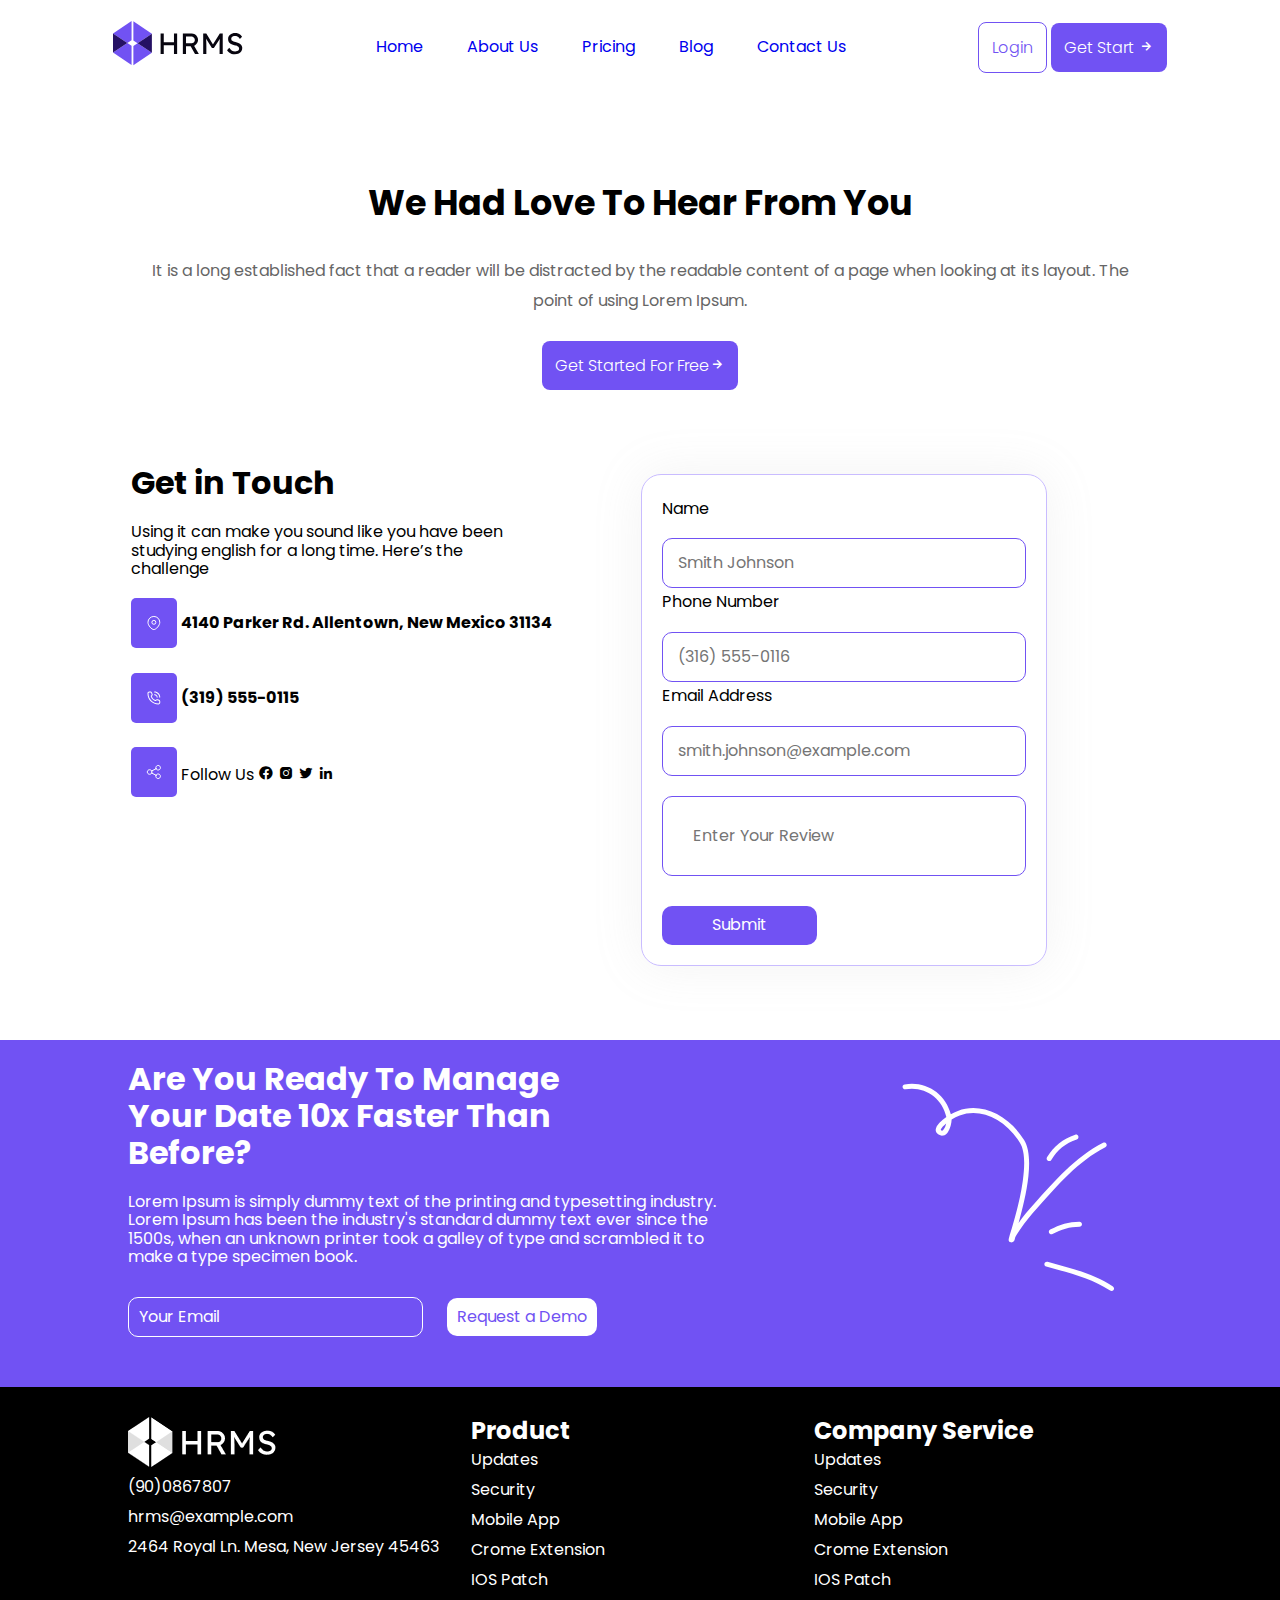
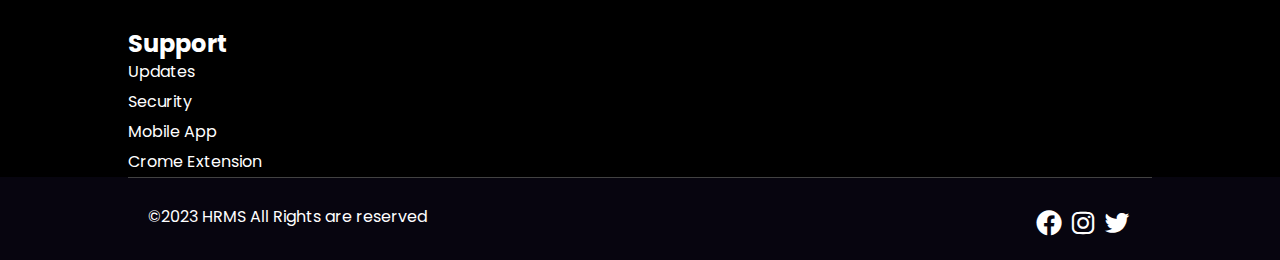
<file: html/Contact.html>
<!DOCTYPE html>
<html lang="en">

<head>
    <meta charset="UTF-8">
    <meta name="viewport" content="width=device-width, initial-scale=1.0">
    <title>Document</title>
    <!-- normalize css -->
    <link rel="stylesheet" href="/style/normale.css">
    <!-- box icon -->
    <link href='https://unpkg.com/boxicons@2.1.4/css/boxicons.min.css' rel='stylesheet'>
    <!-- style css -->
    <link rel="stylesheet" href="/style/style.css">
</head>

<body>
    <!-- header section -->
    <header>
        <div class="navbar">
            <i id="burger_menu" class='bx bx-menu-alt-left'></i>
            <h1> <img src="/images/hrms_main_logo.svg" alt=""></h1>
            <ul>
                <li><a href="/index.html">Home</a></li>
                <li><a href="/html/About.html">About Us</a></li>
                <li><a href="/html/Pricing.html">Pricing</a></li>
                <li><a href="/html/Blog.html">Blog</a></li>
                <li><a href="#">Contact Us</a></li>
            </ul>
            <div><a class="navbar_btn1" href="#">Login</a>
                <a class="navbar_btn2" href="#">Get Start <i class='bx bx-right-arrow-alt'></i></a>
            </div>
        </div>
    </header>
    <!-- main section -->
    <main>
        <div class="main_section">
            <center>
                <div>
                    <h1>We Had Love To Hear From You</h1> 
                        
                </div>
            </center>
            <center>
                <div>
                    <p>It is a long established fact that a reader will be distracted by the readable content of a page
                        when looking at its layout. The point of using Lorem Ipsum.</p>
                </div>
            </center>
            <div class="main_section_a">
                <center> <a class="main_section_a1" href="#"> Get Started For Free<i class='bx bx-right-arrow-alt'></i></a>
                    <!-- <a class="main_section_a2" href="#">Learn More</a> -->
                </center>
            </div>
            <!-- <img src="/images/IMG_0429.PNG" alt=""> -->
        </div>

        <div class="contact_section">
            <div class="contact_section_wrapper">
                <div class="contact_wrapper_1">
                    <h1>Get in Touch</h1>
                    <p>Using it can make you sound like you have been studying english for a long time. Here’s the challenge</p>
                    <div class="icon_item">
                        <svg xmlns="http://www.w3.org/2000/svg" width="24" height="24" viewBox="0 0 24 24" fill="none">
                            <circle cx="12" cy="11" r="3" stroke="white" stroke-width="1.5"/>
                            <path d="M21 10.8889C21 15.7981 15.375 22 12 22C8.625 22 3 15.7981 3 10.8889C3 5.97969 7.02944 2 12 2C16.9706 2 21 5.97969 21 10.8889Z" stroke="white" stroke-width="1.5"/>
                            </svg>
                          
                            <h4>4140 Parker Rd. Allentown, New Mexico 31134</h4>
                    </div>
                    <div class="icon_item">
                        <svg xmlns="http://www.w3.org/2000/svg" width="24" height="24" viewBox="0 0 24 24" fill="none">
                            <path d="M15 16L14.8529 16.7354C15.1846 16.8018 15.5196 16.6379 15.6708 16.3354L15 16ZM8 9L7.66459 8.32918C7.36208 8.48043 7.19824 8.81544 7.26456 9.14709L8 9ZM8.35402 8.82299L8.68943 9.49381L8.68943 9.49381L8.35402 8.82299ZM9.31654 6.29136L10.0129 6.01281L9.31654 6.29136ZM8.50289 4.25722L7.80653 4.53576L8.50289 4.25722ZM19.7428 15.4971L19.4642 16.1935L19.7428 15.4971ZM17.7086 14.6835L17.9872 13.9871H17.9872L17.7086 14.6835ZM15.177 15.646L15.8478 15.9814V15.9814L15.177 15.646ZM16.25 11C16.25 11.4142 16.5858 11.75 17 11.75C17.4142 11.75 17.75 11.4142 17.75 11H16.25ZM16.6955 9.46927L17.3884 9.18225L16.6955 9.46927ZM14.5307 7.30448L14.8177 6.61157L14.5307 7.30448ZM13 6.25C12.5858 6.25 12.25 6.58579 12.25 7C12.25 7.41421 12.5858 7.75 13 7.75V6.25ZM20.25 11C20.25 11.4142 20.5858 11.75 21 11.75C21.4142 11.75 21.75 11.4142 21.75 11H20.25ZM20.391 7.93853L21.0839 7.65152L20.391 7.93853ZM16.0615 3.60896L16.3485 2.91605V2.91605L16.0615 3.60896ZM13 2.25C12.5858 2.25 12.25 2.58579 12.25 3C12.25 3.41421 12.5858 3.75 13 3.75V2.25ZM20.25 17.3541V19H21.75V17.3541H20.25ZM5 3.75H6.64593V2.25H5V3.75ZM15 16C15.1471 15.2646 15.1473 15.2646 15.1475 15.2646C15.1476 15.2647 15.1477 15.2647 15.1479 15.2647C15.1481 15.2648 15.1483 15.2648 15.1484 15.2648C15.1487 15.2649 15.1488 15.2649 15.1488 15.2649C15.1488 15.2649 15.1482 15.2648 15.147 15.2645C15.1447 15.264 15.14 15.2631 15.1331 15.2615C15.1193 15.2585 15.0967 15.2533 15.0659 15.2459C15.0044 15.2309 14.9104 15.2066 14.7898 15.1711C14.5482 15.1 14.2016 14.9847 13.7954 14.8106C12.9796 14.461 11.9439 13.8833 11.0303 12.9697L9.96967 14.0303C11.0561 15.1167 12.2704 15.789 13.2046 16.1894C13.6734 16.3903 14.0768 16.525 14.3665 16.6101C14.5115 16.6528 14.6285 16.6832 14.7114 16.7034C14.7529 16.7135 14.7859 16.721 14.8097 16.7263C14.8217 16.7289 14.8313 16.7309 14.8385 16.7325C14.8421 16.7332 14.8451 16.7339 14.8475 16.7343C14.8487 16.7346 14.8498 16.7348 14.8507 16.735C14.8511 16.7351 14.8515 16.7352 14.8519 16.7352C14.8521 16.7353 14.8523 16.7353 14.8524 16.7353C14.8527 16.7354 14.8529 16.7354 15 16ZM11.0303 12.9697C10.1167 12.0561 9.53901 11.0204 9.18936 10.2046C9.01527 9.79836 8.89996 9.45184 8.8289 9.21025C8.79342 9.08962 8.76912 8.99565 8.75414 8.93406C8.74666 8.90329 8.74151 8.88065 8.73847 8.86687C8.73695 8.85999 8.73595 8.85532 8.73546 8.85296C8.73521 8.85178 8.73509 8.85118 8.73508 8.85117C8.73508 8.85116 8.73511 8.8513 8.73517 8.85159C8.7352 8.85174 8.73524 8.85192 8.73528 8.85214C8.7353 8.85225 8.73534 8.85244 8.73535 8.8525C8.73539 8.8527 8.73544 8.85291 8 9C7.26456 9.14709 7.26461 9.14732 7.26466 9.14756C7.26468 9.14765 7.26473 9.1479 7.26477 9.14809C7.26484 9.14846 7.26492 9.14887 7.26501 9.14932C7.2652 9.15022 7.26541 9.15127 7.26566 9.15247C7.26615 9.15488 7.26677 9.15789 7.26753 9.1615C7.26905 9.16873 7.27111 9.17834 7.27374 9.19026C7.279 9.21408 7.28655 9.2471 7.29664 9.28859C7.31682 9.37154 7.34721 9.48851 7.38985 9.6335C7.47504 9.92316 7.60973 10.3266 7.81064 10.7954C8.21099 11.7296 8.88325 12.9439 9.96967 14.0303L11.0303 12.9697ZM8.33541 9.67082L8.68943 9.49381L8.01861 8.15217L7.66459 8.32918L8.33541 9.67082ZM10.0129 6.01281L9.19925 3.97868L7.80653 4.53576L8.62018 6.5699L10.0129 6.01281ZM20.0213 14.8008L17.9872 13.9871L17.4301 15.3798L19.4642 16.1935L20.0213 14.8008ZM14.5062 15.3106L14.3292 15.6646L15.6708 16.3354L15.8478 15.9814L14.5062 15.3106ZM17.9872 13.9871C16.6592 13.4559 15.1458 14.0313 14.5062 15.3106L15.8478 15.9814C16.1386 15.3999 16.8265 15.1384 17.4301 15.3798L17.9872 13.9871ZM8.68943 9.49381C9.96868 8.85419 10.5441 7.34076 10.0129 6.01281L8.62018 6.5699C8.86163 7.17351 8.60008 7.86143 8.01861 8.15217L8.68943 9.49381ZM6.64593 3.75C7.15706 3.75 7.6167 4.06119 7.80653 4.53576L9.19925 3.97868C8.78162 2.93462 7.77042 2.25 6.64593 2.25V3.75ZM21.75 17.3541C21.75 16.2296 21.0654 15.2184 20.0213 14.8008L19.4642 16.1935C19.9388 16.3833 20.25 16.8429 20.25 17.3541H21.75ZM19 20.25C10.5777 20.25 3.75 13.4223 3.75 5H2.25C2.25 14.2508 9.74923 21.75 19 21.75V20.25ZM19 21.75C20.5188 21.75 21.75 20.5188 21.75 19H20.25C20.25 19.6904 19.6904 20.25 19 20.25V21.75ZM3.75 5C3.75 4.30964 4.30964 3.75 5 3.75V2.25C3.48122 2.25 2.25 3.48122 2.25 5H3.75ZM17.75 11C17.75 10.3762 17.6271 9.75855 17.3884 9.18225L16.0026 9.75628C16.1659 10.1506 16.25 10.5732 16.25 11H17.75ZM17.3884 9.18225C17.1497 8.60596 16.7998 8.08232 16.3588 7.64124L15.2981 8.7019C15.5999 9.00369 15.8393 9.36197 16.0026 9.75628L17.3884 9.18225ZM16.3588 7.64124C15.9177 7.20016 15.394 6.85028 14.8177 6.61157L14.2437 7.99739C14.638 8.16072 14.9963 8.40011 15.2981 8.7019L16.3588 7.64124ZM14.8177 6.61157C14.2415 6.37286 13.6238 6.25 13 6.25V7.75C13.4268 7.75 13.8494 7.83406 14.2437 7.99739L14.8177 6.61157ZM21.75 11C21.75 9.85093 21.5237 8.71312 21.0839 7.65152L19.6981 8.22554C20.0625 9.10516 20.25 10.0479 20.25 11H21.75ZM21.0839 7.65152C20.6442 6.58992 19.9997 5.62533 19.1872 4.81282L18.1265 5.87348C18.7997 6.5467 19.3338 7.34593 19.6981 8.22554L21.0839 7.65152ZM19.1872 4.81282C18.3747 4.0003 17.4101 3.35578 16.3485 2.91605L15.7745 4.30187C16.6541 4.66622 17.4533 5.20025 18.1265 5.87348L19.1872 4.81282ZM16.3485 2.91605C15.2869 2.47633 14.1491 2.25 13 2.25V3.75C13.9521 3.75 14.8948 3.93753 15.7745 4.30187L16.3485 2.91605Z" fill="white"/>
                            </svg>
                            
                            <h4>(319) 555-0115</h4>
                    </div>
                    <div class="icon_item">
                        <svg xmlns="http://www.w3.org/2000/svg" width="24" height="24" viewBox="0 0 24 24" fill="none">
                            <path d="M8.63118 10.4344C8.05656 9.2874 6.87023 8.5 5.5 8.5C3.567 8.5 2 10.067 2 12C2 13.933 3.567 15.5 5.5 15.5C6.87023 15.5 8.05656 14.7126 8.63118 13.5656M8.63118 10.4344C8.86718 10.9055 9 11.4372 9 12C9 12.5628 8.86718 13.0945 8.63118 13.5656M8.63118 10.4344L15.3688 7.06559M8.63118 13.5656L15.3688 16.9344M15.3688 7.06559C15.9434 8.2126 17.1298 9 18.5 9C20.433 9 22 7.433 22 5.5C22 3.567 20.433 2 18.5 2C16.567 2 15 3.567 15 5.5C15 6.06276 15.1328 6.59451 15.3688 7.06559ZM15.3688 16.9344C15.1328 17.4055 15 17.9372 15 18.5C15 20.433 16.567 22 18.5 22C20.433 22 22 20.433 22 18.5C22 16.567 20.433 15 18.5 15C17.1298 15 15.9434 15.7874 15.3688 16.9344Z" stroke="white" stroke-width="1.5" stroke-linecap="round"/>
                            </svg>
                            <p>Follow Us</p>
                            <i class='bx bxl-facebook-circle'></i>
                            <i class='bx bxl-instagram-alt' ></i>
                            <i class='bx bxl-twitter' ></i>
                            <i class='bx bxl-linkedin' ></i>
                    </div>
                </div>
                <div class="contact_wrapper_2">
                    <p>Name</p>
                    <input placeholder="Smith Johnson" type="text">
                    <p>Phone Number</p>
                    <input placeholder="(316) 555-0116" type="text">
                    <p>Email Address</p>
                    <input placeholder="smith.johnson@example.com" type="text">
                    <input style="padding: 30px;" placeholder="Enter Your Review" type="text">
                    <button>Submit</button>
                </div>

                
            </div>
        </div>
    </main>

    <footer>
        <div class="footer1">
            <div>
                <h1>
                    Are You Ready To Manage Your Date
                    10x Faster Than Before?
                </h1>
                <p>
                    Lorem Ipsum is simply dummy text of the printing and typesetting industry. Lorem Ipsum has been the
                    industry's standard dummy text ever since the 1500s, when an unknown printer took
                    a galley of type and scrambled it to make a type specimen book.
                </p>
                <input placeholder="Your Email" type="text">
                <button>Request a Demo</button>
            </div>
            <div class="footer_img">
                <svg xmlns="http://www.w3.org/2000/svg" width="286" height="212" viewBox="0 0 286 212" fill="none">
                    <path fill-rule="evenodd" clip-rule="evenodd"
                        d="M180.186 186.557C202.128 192.813 224.968 197.598 244.123 210.621C245.266 211.393 246.818 211.103 247.599 209.962C248.371 208.819 248.081 207.267 246.941 206.486C227.337 193.16 204.009 188.146 181.556 181.747C180.231 181.362 178.841 182.138 178.466 183.467C178.081 184.793 178.86 186.172 180.186 186.557Z"
                        fill="white" />
                    <path fill-rule="evenodd" clip-rule="evenodd"
                        d="M186.511 153.985C195.036 149.437 203.777 146.64 213.467 146.642C214.85 146.644 215.967 145.523 215.973 144.144C215.97 142.763 214.845 141.642 213.471 141.644C202.935 141.64 193.43 144.632 184.163 149.574C182.942 150.222 182.477 151.737 183.132 152.956C183.777 154.172 185.299 154.636 186.511 153.985Z"
                        fill="white" />
                    <path fill-rule="evenodd" clip-rule="evenodd"
                        d="M185.287 79.8842C191.247 69.8848 199.655 63.0335 210.765 59.3917C212.075 58.9616 212.792 57.5485 212.357 56.2364C211.932 54.9269 210.517 54.2107 209.207 54.6408C196.911 58.6745 187.592 66.2523 180.992 77.3235C180.283 78.5073 180.679 80.0461 181.86 80.751C183.05 81.4593 184.587 81.0705 185.287 79.8842Z"
                        fill="white" />
                    <path fill-rule="evenodd" clip-rule="evenodd"
                        d="M80.3374 37.0106C77.8866 38.7337 75.5849 40.6784 73.4951 42.8422C72.5636 43.8053 70.8189 45.9129 70.1114 47.9247C69.3497 50.0661 69.6157 52.1082 71.2799 53.5789C73.491 55.5302 75.5588 55.9226 77.3295 55.5479C79.0341 55.1892 80.5971 54.021 81.8549 52.2376C84.2573 48.8283 85.5411 42.999 85.6499 39.5107C88.1897 37.9625 90.8731 36.657 93.6575 35.5999C114.397 27.7272 138.911 38.9672 153.875 62.6563C159.111 70.9496 158.903 85.4617 156.818 100.637C153.575 124.266 145.397 149.477 143.239 156.925C142.711 158.765 142.6 159.91 142.64 160.154C142.815 161.353 143.545 161.842 144.079 162.094C144.855 162.45 145.543 162.463 146.136 162.327C146.939 162.139 147.69 161.635 148.223 160.696C148.512 160.176 148.752 159.41 148.947 158.577C149.077 157.998 149.123 157.34 149.346 156.959C150.784 154.52 152.361 152.183 153.923 149.822C159.153 141.882 165.112 134.715 171.495 127.668C191.773 105.276 211.985 81.3018 239.337 67.3272C240.564 66.6999 241.058 65.1936 240.426 63.9638C239.804 62.7365 238.298 62.249 237.062 62.8747C209.163 77.124 188.47 101.477 167.789 124.311C162.361 130.306 157.23 136.388 152.578 142.936C156.191 130.157 160.696 112.34 162.423 95.991C163.961 81.4506 163.19 68.0482 158.1 59.986C141.708 34.0353 114.595 22.2993 91.8835 30.9262C89.4539 31.8501 87.0836 32.9444 84.8136 34.2092C79.4742 13.4811 59.8677 0.645445 38.6281 4.39155C37.2646 4.63003 36.3598 5.92855 36.5967 7.28643C36.8432 8.64682 38.1367 9.55448 39.5002 9.31599C58.6396 5.94073 76.2409 17.9435 80.3374 37.0106ZM80.1679 43.4428C79.0967 44.3469 78.0731 45.3068 77.0878 46.3179C76.5646 46.862 75.6276 47.926 75.0556 49.0566C74.9247 49.3223 74.8012 49.7592 74.7485 49.9625C75.3311 50.4648 75.8126 50.759 76.2939 50.6555C76.8946 50.5302 77.3263 49.981 77.7671 49.3566C78.8755 47.7907 79.6852 45.5439 80.1679 43.4428Z"
                        fill="white" />
                </svg>
            </div>
        </div>

        <div class="footer2">
            <div class="footer_wrapper">
                <div class="footer_row">
                    <img src="/images/uncolor_logo.png" alt="">
                    <ul>
                        <li>(90)0867807</li>
                        <li>hrms@example.com</li>
                        <li>2464 Royal Ln. Mesa, New Jersey 45463</li>
                    </ul>
                </div>
                <div class="footer_row">
                   <h2>Product</h2> 
                   <ul>
                    <li>Updates</li>
                    <li>Security</li>
                    <li>Mobile App</li>
                    <li>Crome Extension</li>
                    <li>IOS Patch</li>
                   </ul>
                </div>
                <div class="footer_row">
                    <h2>Company Service</h2>
                    <ul>
                        <li>Updates</li>
                        <li>Security</li>
                        <li>Mobile App</li>
                        <li>Crome Extension</li>
                        <li>IOS Patch</li>
                    </ul>
                </div>
                <div class="footer_row">
                    <h2>Support</h2>
                    <ul>
                        <li>Updates</li>
                        <li>Security</li>
                        <li>Mobile App</li>
                        <li>Crome Extension</li>
                    </ul>
                </div>
            </div>
        </div>

        <div class="footer_icon">
            <div class="footer_icon_wrapper">
               <div><p>©2023 HRMS All Rights are reserved</p></div>
                <div>
                    <i class='bx bxl-facebook-circle'></i>
                <i class='bx bxl-instagram' ></i>
                <i class='bx bxl-twitter' ></i>
                </div>
            </div>
        </div>
    </footer>
    
</body>

</html>
</file>
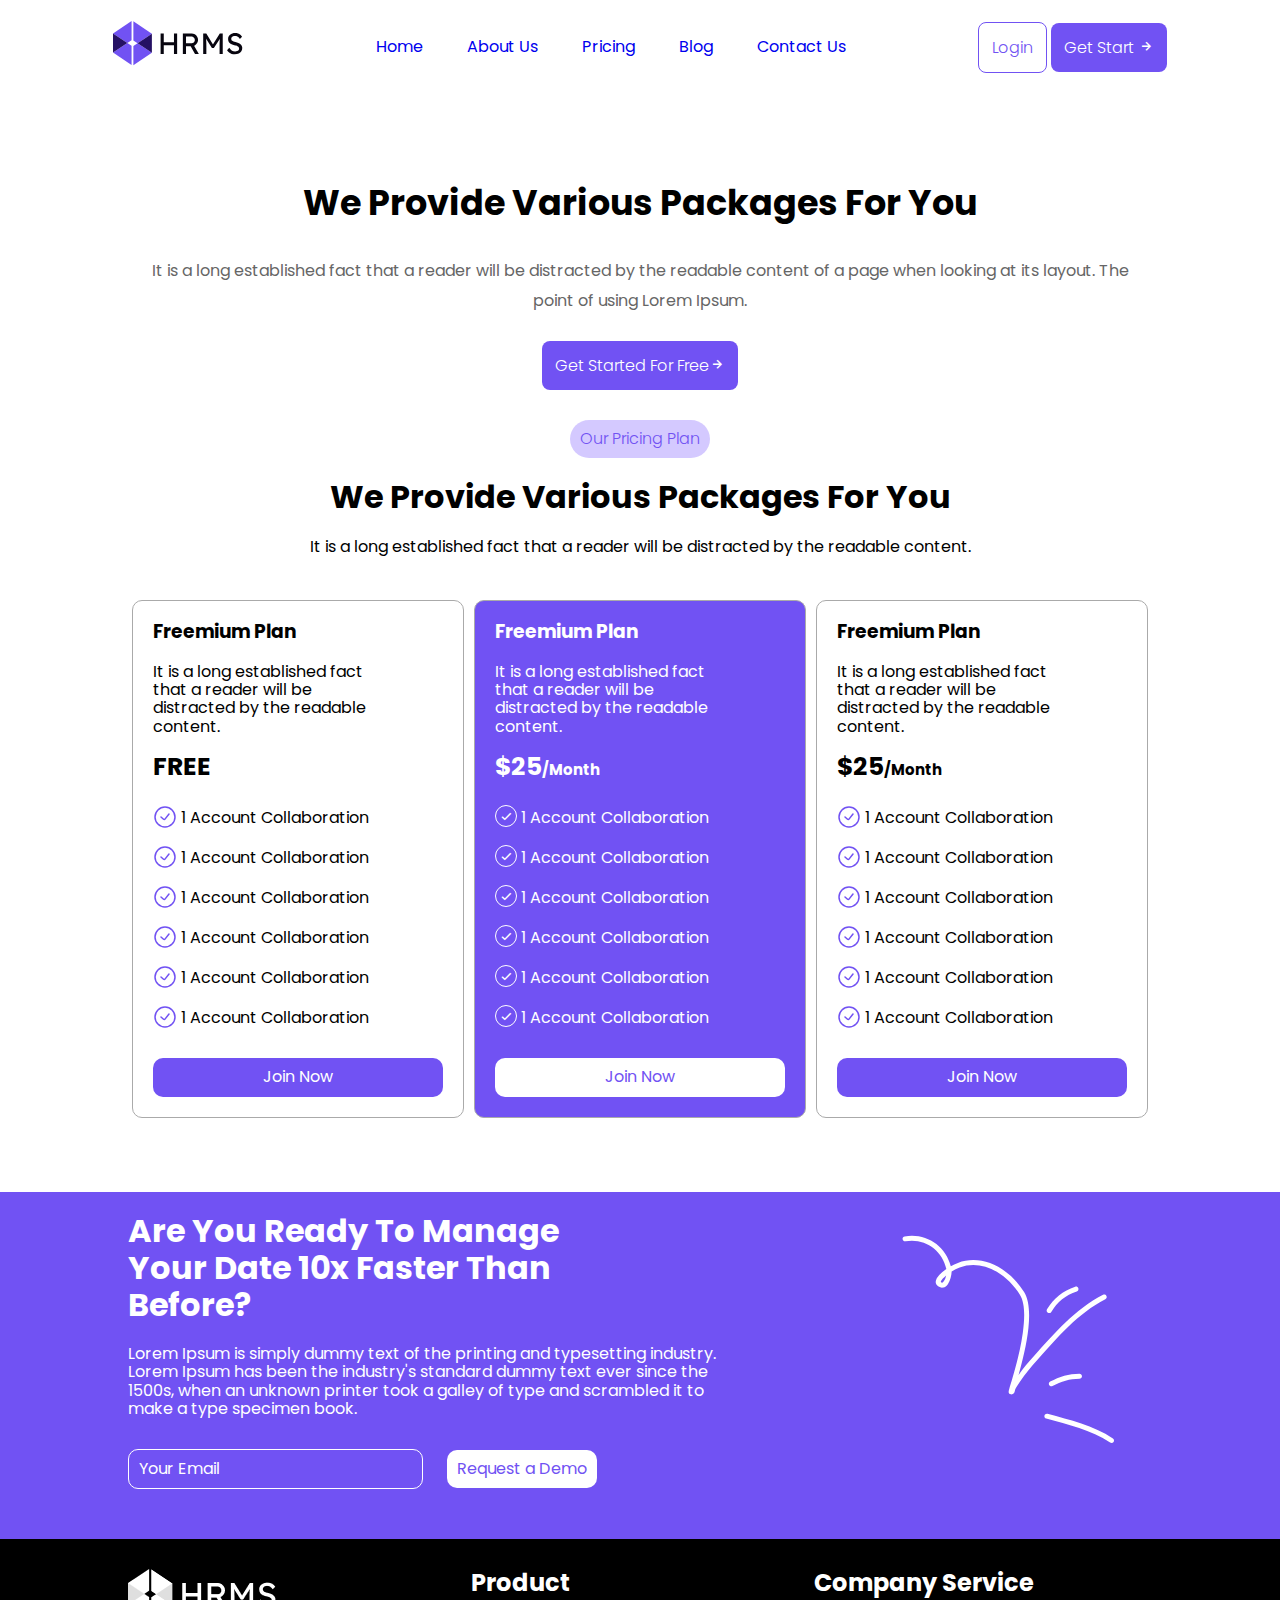
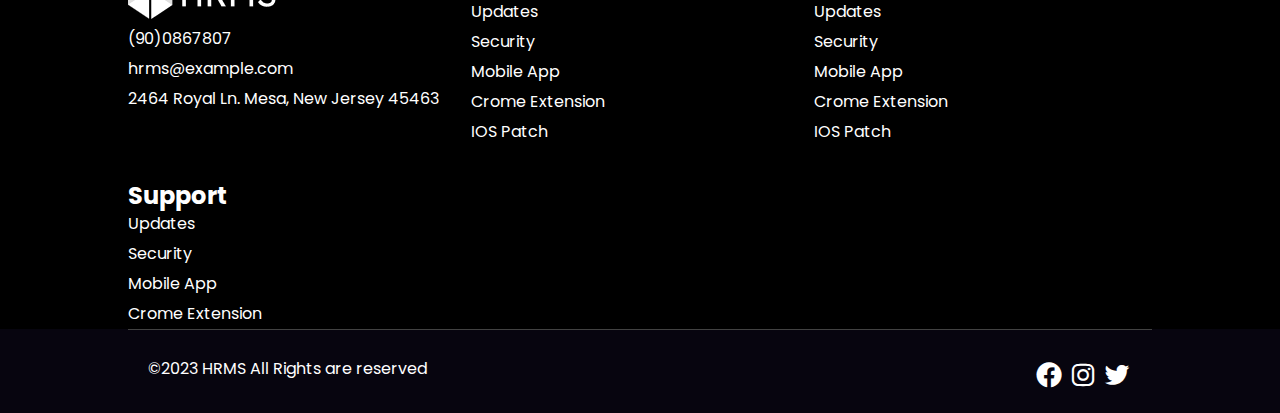
<file: html/Pricing.html>
<!DOCTYPE html>
<html lang="en">
<head>
    <meta charset="UTF-8">
    <meta name="viewport" content="width=device-width, initial-scale=1.0">
    <title>Document</title>
        <!-- normalaze css -->
        <link rel="stylesheet" href="/style/normale.css">
        <!-- box icon -->
        <link href='https://unpkg.com/boxicons@2.1.4/css/boxicons.min.css' rel='stylesheet'>
        <!-- style css -->
        <link rel="stylesheet" href="/style/style.css">
</head>
<body>
    <!-- header section -->
    <header>
        <div class="navbar">
            <i id="burger_menu" class='bx bx-menu-alt-left'></i>
            <h1> <img src="/images/hrms_main_logo.svg" alt=""></h1>
            <ul>
                <li><a href="/index.html">Home</a></li>
                <li><a href="/html/About.html">About Us</a></li>
                <li><a href="#">Pricing</a></li>
                <li><a href="/html/Blog.html">Blog</a></li>
                <li><a href="/html/Contact.html">Contact Us</a></li>
            </ul>
            <div><a class="navbar_btn1" href="#">Login</a>
                <a class="navbar_btn2" href="#">Get Start <i class='bx bx-right-arrow-alt'></i></a>
            </div>
        </div>
    </header>
    <!-- main section -->
    <main>

        <div class="main_section">
            <center>
                <div>
                    <h1>We Provide Various Packages For You</h1>
                </div>
            </center>
            <center>
                <div>
                    <p>It is a long established fact that a reader will be distracted by the readable content of a page
                        when looking at its layout. The point of using Lorem Ipsum.</p>
                </div>
            </center>
            <div class="main_section_a">
                <center> <a class="main_section_a1" href="#"> Get Started For Free<i class='bx bx-right-arrow-alt'></i></a>
                    <!-- <a class="main_section_a2" href="#">Learn More</a> -->
                </center>
            </div>
            <!-- <img src="/images/IMG_0429.PNG" alt=""> -->
        </div>

        <div class="three_card_part">
            <center><button class="main_button">Our Pricing Plan</button></center>
            <center>
                <h1>We Provide Various Packages For You</h1>
            </center>
            <center>
                <p>It is a long established fact that a reader will be distracted by the readable content.</p>
            </center>
            <div class="three_cards">
                <div class="cards">
                    <h3>Freemium Plan</h3>
                    <p>It is a long established fact that a reader will be distracted by the readable content.</p>
                    <h1>FREE</h1>
                    <ul>
                        <li><svg style="transform: translateY(6px);" xmlns="http://www.w3.org/2000/svg" width="24"
                                height="24" viewBox="0 0 24 24" fill="none">
                                <path
                                    d="M8 12L10.5347 14.2812C10.9662 14.6696 11.6366 14.6101 11.993 14.1519L16 9M12 22C17.5228 22 22 17.5228 22 12C22 6.47715 17.5228 2 12 2C6.47715 2 2 6.47715 2 12C2 17.5228 6.47715 22 12 22Z"
                                    stroke="#7152F3" stroke-width="1.5" stroke-linecap="round"
                                    stroke-linejoin="round" />
                            </svg> 1 Account Collaboration</li>
                        <li><svg style="transform: translateY(6px);" xmlns="http://www.w3.org/2000/svg" width="24"
                                height="24" viewBox="0 0 24 24" fill="none">
                                <path
                                    d="M8 12L10.5347 14.2812C10.9662 14.6696 11.6366 14.6101 11.993 14.1519L16 9M12 22C17.5228 22 22 17.5228 22 12C22 6.47715 17.5228 2 12 2C6.47715 2 2 6.47715 2 12C2 17.5228 6.47715 22 12 22Z"
                                    stroke="#7152F3" stroke-width="1.5" stroke-linecap="round"
                                    stroke-linejoin="round" />
                            </svg> 1 Account Collaboration</li>
                        <li><svg style="transform: translateY(6px);" xmlns="http://www.w3.org/2000/svg" width="24"
                                height="24" viewBox="0 0 24 24" fill="none">
                                <path
                                    d="M8 12L10.5347 14.2812C10.9662 14.6696 11.6366 14.6101 11.993 14.1519L16 9M12 22C17.5228 22 22 17.5228 22 12C22 6.47715 17.5228 2 12 2C6.47715 2 2 6.47715 2 12C2 17.5228 6.47715 22 12 22Z"
                                    stroke="#7152F3" stroke-width="1.5" stroke-linecap="round"
                                    stroke-linejoin="round" />
                            </svg> 1 Account Collaboration</li>
                        <li><svg style="transform: translateY(6px);" xmlns="http://www.w3.org/2000/svg" width="24"
                                height="24" viewBox="0 0 24 24" fill="none">
                                <path
                                    d="M8 12L10.5347 14.2812C10.9662 14.6696 11.6366 14.6101 11.993 14.1519L16 9M12 22C17.5228 22 22 17.5228 22 12C22 6.47715 17.5228 2 12 2C6.47715 2 2 6.47715 2 12C2 17.5228 6.47715 22 12 22Z"
                                    stroke="#7152F3" stroke-width="1.5" stroke-linecap="round"
                                    stroke-linejoin="round" />
                            </svg> 1 Account Collaboration</li>
                        <li><svg style="transform: translateY(6px);" xmlns="http://www.w3.org/2000/svg" width="24"
                                height="24" viewBox="0 0 24 24" fill="none">
                                <path
                                    d="M8 12L10.5347 14.2812C10.9662 14.6696 11.6366 14.6101 11.993 14.1519L16 9M12 22C17.5228 22 22 17.5228 22 12C22 6.47715 17.5228 2 12 2C6.47715 2 2 6.47715 2 12C2 17.5228 6.47715 22 12 22Z"
                                    stroke="#7152F3" stroke-width="1.5" stroke-linecap="round"
                                    stroke-linejoin="round" />
                            </svg> 1 Account Collaboration</li>
                        <li><svg style="transform: translateY(6px);" xmlns="http://www.w3.org/2000/svg" width="24"
                                height="24" viewBox="0 0 24 24" fill="none">
                                <path
                                    d="M8 12L10.5347 14.2812C10.9662 14.6696 11.6366 14.6101 11.993 14.1519L16 9M12 22C17.5228 22 22 17.5228 22 12C22 6.47715 17.5228 2 12 2C6.47715 2 2 6.47715 2 12C2 17.5228 6.47715 22 12 22Z"
                                    stroke="#7152F3" stroke-width="1.5" stroke-linecap="round"
                                    stroke-linejoin="round" />
                            </svg> 1 Account Collaboration</li>

                    </ul>
                    <button>Join Now</button>
                </div>
                <div class="cards">
                    <h3>Freemium Plan</h3>
                    <p>It is a long established fact that a reader will be distracted by the readable content.</p>
                    <h1>$25<rek style="font-size: 15px;">/Month</rek>
                    </h1>
                    <ul>
                        <li style="line-height: 40px;"><i
                                style="padding: 2px; border: 1px solid white; border-radius: 20px;"
                                class='bx bx-check'></i> 1 Account Collaboration</li>
                        <li style="line-height: 40px;"><i
                                style="padding: 2px; border: 1px solid white; border-radius: 20px;"
                                class='bx bx-check'></i> 1 Account Collaboration</li>
                        <li style="line-height: 40px;"><i
                                style="padding: 2px; border: 1px solid white; border-radius: 20px;"
                                class='bx bx-check'></i> 1 Account Collaboration</li>
                        <li style="line-height: 40px;"><i
                                style="padding: 2px; border: 1px solid white; border-radius: 20px;"
                                class='bx bx-check'></i> 1 Account Collaboration</li>
                        <li style="line-height: 40px;"><i
                                style="padding: 2px; border: 1px solid white; border-radius: 20px;"
                                class='bx bx-check'></i> 1 Account Collaboration</li>
                        <li style="line-height: 40px;"><i
                                style="padding: 2px; border: 1px solid white; border-radius: 20px;"
                                class='bx bx-check'></i> 1 Account Collaboration</li>

                    </ul>
                    <button style="background-color: white; color: #7152F3;">Join Now</button>

                </div>
                <div class="cards">
                    <h3>Freemium Plan</h3>
                    <p>It is a long established fact that a reader will be distracted by the readable content.</p>
                    <h1>$25<rek style="font-size: 15px;">/Month</rek>
                    </h1>
                    <ul>
                        <li><svg style="transform: translateY(6px);" xmlns="http://www.w3.org/2000/svg" width="24"
                                height="24" viewBox="0 0 24 24" fill="none">
                                <path
                                    d="M8 12L10.5347 14.2812C10.9662 14.6696 11.6366 14.6101 11.993 14.1519L16 9M12 22C17.5228 22 22 17.5228 22 12C22 6.47715 17.5228 2 12 2C6.47715 2 2 6.47715 2 12C2 17.5228 6.47715 22 12 22Z"
                                    stroke="#7152F3" stroke-width="1.5" stroke-linecap="round"
                                    stroke-linejoin="round" />
                            </svg> 1 Account Collaboration</li>
                        <li><svg style="transform: translateY(6px);" xmlns="http://www.w3.org/2000/svg" width="24"
                                height="24" viewBox="0 0 24 24" fill="none">
                                <path
                                    d="M8 12L10.5347 14.2812C10.9662 14.6696 11.6366 14.6101 11.993 14.1519L16 9M12 22C17.5228 22 22 17.5228 22 12C22 6.47715 17.5228 2 12 2C6.47715 2 2 6.47715 2 12C2 17.5228 6.47715 22 12 22Z"
                                    stroke="#7152F3" stroke-width="1.5" stroke-linecap="round"
                                    stroke-linejoin="round" />
                            </svg> 1 Account Collaboration</li>
                        <li><svg style="transform: translateY(6px);" xmlns="http://www.w3.org/2000/svg" width="24"
                                height="24" viewBox="0 0 24 24" fill="none">
                                <path
                                    d="M8 12L10.5347 14.2812C10.9662 14.6696 11.6366 14.6101 11.993 14.1519L16 9M12 22C17.5228 22 22 17.5228 22 12C22 6.47715 17.5228 2 12 2C6.47715 2 2 6.47715 2 12C2 17.5228 6.47715 22 12 22Z"
                                    stroke="#7152F3" stroke-width="1.5" stroke-linecap="round"
                                    stroke-linejoin="round" />
                            </svg> 1 Account Collaboration</li>
                        <li><svg style="transform: translateY(6px);" xmlns="http://www.w3.org/2000/svg" width="24"
                                height="24" viewBox="0 0 24 24" fill="none">
                                <path
                                    d="M8 12L10.5347 14.2812C10.9662 14.6696 11.6366 14.6101 11.993 14.1519L16 9M12 22C17.5228 22 22 17.5228 22 12C22 6.47715 17.5228 2 12 2C6.47715 2 2 6.47715 2 12C2 17.5228 6.47715 22 12 22Z"
                                    stroke="#7152F3" stroke-width="1.5" stroke-linecap="round"
                                    stroke-linejoin="round" />
                            </svg> 1 Account Collaboration</li>
                        <li><svg style="transform: translateY(6px);" xmlns="http://www.w3.org/2000/svg" width="24"
                                height="24" viewBox="0 0 24 24" fill="none">
                                <path
                                    d="M8 12L10.5347 14.2812C10.9662 14.6696 11.6366 14.6101 11.993 14.1519L16 9M12 22C17.5228 22 22 17.5228 22 12C22 6.47715 17.5228 2 12 2C6.47715 2 2 6.47715 2 12C2 17.5228 6.47715 22 12 22Z"
                                    stroke="#7152F3" stroke-width="1.5" stroke-linecap="round"
                                    stroke-linejoin="round" />
                            </svg> 1 Account Collaboration</li>
                        <li><svg style="transform: translateY(6px);" xmlns="http://www.w3.org/2000/svg" width="24"
                                height="24" viewBox="0 0 24 24" fill="none">
                                <path
                                    d="M8 12L10.5347 14.2812C10.9662 14.6696 11.6366 14.6101 11.993 14.1519L16 9M12 22C17.5228 22 22 17.5228 22 12C22 6.47715 17.5228 2 12 2C6.47715 2 2 6.47715 2 12C2 17.5228 6.47715 22 12 22Z"
                                    stroke="#7152F3" stroke-width="1.5" stroke-linecap="round"
                                    stroke-linejoin="round" />
                            </svg> 1 Account Collaboration</li>
                    </ul>
                    <button>Join Now</button>

                </div>
            </div>
        </div>
    </main>
    <!-- footer section -->
    <footer>
        <div class="footer1">
            <div>
                <h1>
                    Are You Ready To Manage Your Date
                    10x Faster Than Before?
                </h1>
                <p>
                    Lorem Ipsum is simply dummy text of the printing and typesetting industry. Lorem Ipsum has been the
                    industry's standard dummy text ever since the 1500s, when an unknown printer took
                    a galley of type and scrambled it to make a type specimen book.
                </p>
                <input placeholder="Your Email" type="text">
                <button>Request a Demo</button>
            </div>
            <div class="footer_img">
                <svg xmlns="http://www.w3.org/2000/svg" width="286" height="212" viewBox="0 0 286 212" fill="none">
                    <path fill-rule="evenodd" clip-rule="evenodd"
                        d="M180.186 186.557C202.128 192.813 224.968 197.598 244.123 210.621C245.266 211.393 246.818 211.103 247.599 209.962C248.371 208.819 248.081 207.267 246.941 206.486C227.337 193.16 204.009 188.146 181.556 181.747C180.231 181.362 178.841 182.138 178.466 183.467C178.081 184.793 178.86 186.172 180.186 186.557Z"
                        fill="white" />
                    <path fill-rule="evenodd" clip-rule="evenodd"
                        d="M186.511 153.985C195.036 149.437 203.777 146.64 213.467 146.642C214.85 146.644 215.967 145.523 215.973 144.144C215.97 142.763 214.845 141.642 213.471 141.644C202.935 141.64 193.43 144.632 184.163 149.574C182.942 150.222 182.477 151.737 183.132 152.956C183.777 154.172 185.299 154.636 186.511 153.985Z"
                        fill="white" />
                    <path fill-rule="evenodd" clip-rule="evenodd"
                        d="M185.287 79.8842C191.247 69.8848 199.655 63.0335 210.765 59.3917C212.075 58.9616 212.792 57.5485 212.357 56.2364C211.932 54.9269 210.517 54.2107 209.207 54.6408C196.911 58.6745 187.592 66.2523 180.992 77.3235C180.283 78.5073 180.679 80.0461 181.86 80.751C183.05 81.4593 184.587 81.0705 185.287 79.8842Z"
                        fill="white" />
                    <path fill-rule="evenodd" clip-rule="evenodd"
                        d="M80.3374 37.0106C77.8866 38.7337 75.5849 40.6784 73.4951 42.8422C72.5636 43.8053 70.8189 45.9129 70.1114 47.9247C69.3497 50.0661 69.6157 52.1082 71.2799 53.5789C73.491 55.5302 75.5588 55.9226 77.3295 55.5479C79.0341 55.1892 80.5971 54.021 81.8549 52.2376C84.2573 48.8283 85.5411 42.999 85.6499 39.5107C88.1897 37.9625 90.8731 36.657 93.6575 35.5999C114.397 27.7272 138.911 38.9672 153.875 62.6563C159.111 70.9496 158.903 85.4617 156.818 100.637C153.575 124.266 145.397 149.477 143.239 156.925C142.711 158.765 142.6 159.91 142.64 160.154C142.815 161.353 143.545 161.842 144.079 162.094C144.855 162.45 145.543 162.463 146.136 162.327C146.939 162.139 147.69 161.635 148.223 160.696C148.512 160.176 148.752 159.41 148.947 158.577C149.077 157.998 149.123 157.34 149.346 156.959C150.784 154.52 152.361 152.183 153.923 149.822C159.153 141.882 165.112 134.715 171.495 127.668C191.773 105.276 211.985 81.3018 239.337 67.3272C240.564 66.6999 241.058 65.1936 240.426 63.9638C239.804 62.7365 238.298 62.249 237.062 62.8747C209.163 77.124 188.47 101.477 167.789 124.311C162.361 130.306 157.23 136.388 152.578 142.936C156.191 130.157 160.696 112.34 162.423 95.991C163.961 81.4506 163.19 68.0482 158.1 59.986C141.708 34.0353 114.595 22.2993 91.8835 30.9262C89.4539 31.8501 87.0836 32.9444 84.8136 34.2092C79.4742 13.4811 59.8677 0.645445 38.6281 4.39155C37.2646 4.63003 36.3598 5.92855 36.5967 7.28643C36.8432 8.64682 38.1367 9.55448 39.5002 9.31599C58.6396 5.94073 76.2409 17.9435 80.3374 37.0106ZM80.1679 43.4428C79.0967 44.3469 78.0731 45.3068 77.0878 46.3179C76.5646 46.862 75.6276 47.926 75.0556 49.0566C74.9247 49.3223 74.8012 49.7592 74.7485 49.9625C75.3311 50.4648 75.8126 50.759 76.2939 50.6555C76.8946 50.5302 77.3263 49.981 77.7671 49.3566C78.8755 47.7907 79.6852 45.5439 80.1679 43.4428Z"
                        fill="white" />
                </svg>
            </div>
        </div>

        <div class="footer2">
            <div class="footer_wrapper">
                <div class="footer_row">
                    <img src="/images/uncolor_logo.png" alt="">
                    <ul>
                        <li>(90)0867807</li>
                        <li>hrms@example.com</li>
                        <li>2464 Royal Ln. Mesa, New Jersey 45463</li>
                    </ul>
                </div>
                <div class="footer_row">
                   <h2>Product</h2> 
                   <ul>
                    <li>Updates</li>
                    <li>Security</li>
                    <li>Mobile App</li>
                    <li>Crome Extension</li>
                    <li>IOS Patch</li>
                   </ul>
                </div>
                <div class="footer_row">
                    <h2>Company Service</h2>
                    <ul>
                        <li>Updates</li>
                        <li>Security</li>
                        <li>Mobile App</li>
                        <li>Crome Extension</li>
                        <li>IOS Patch</li>
                    </ul>
                </div>
                <div class="footer_row">
                    <h2>Support</h2>
                    <ul>
                        <li>Updates</li>
                        <li>Security</li>
                        <li>Mobile App</li>
                        <li>Crome Extension</li>
                    </ul>
                </div>
            </div>
        </div>

        <div class="footer_icon">
            <div class="footer_icon_wrapper">
               <div><p>©2023 HRMS All Rights are reserved</p></div>
                <div>
                    <i class='bx bxl-facebook-circle'></i>
                <i class='bx bxl-instagram' ></i>
                <i class='bx bxl-twitter' ></i>
                </div>
            </div>
        </div>
    </footer>
</body>
</html>
</file>
<file: style/style.css>
.navbar {
    max-width: 100%;
    /* background-color: red; */
    display: flex;
    justify-content: space-evenly;
    align-items: center;

}

.navbar ul li {
    font-size: 16px;
    display: inline-block;
    list-style: none;

    color: #07050F;
    margin: 20px;
}
.navbar ul li a{
    text-decoration: none;
}
.navbar h1 img {
    width: 130px;

}

.navbar_btn2 {
    padding: 13px;
    border-radius: 8px;
    border: none;
    font-size: 16px;
    text-decoration: none;

    font-weight: 300;
    color: white;
    background-color: #7152F3;
}

.navbar_btn1 {
    border-radius: 8px;
    border: none;
    text-decoration: none;
    color: #7152F3;
    font-size: 16px;
    font-weight: 300;
    background: none;
    border: 1px solid #7152F3;
    padding: 13px;
}

#burger_menu {
    display: none;
}

@media screen and (max-width: 992px) {
    .navbar ul li {
        display: none;
    }

    .navbar_btn2 {
        display: none;
    }

    .navbar_btn1 {
        background-color: #7152F3;
        color: white;
    }

    #burger_menu {
        display: block;
        font-size: 30px;
    }
}

@media screen and (max-width: 1440px) {

    .main_section h1 {

        max-width: 90% !important;
        font-size: 35px !important;
    }

    .main_section p {
        max-width: 80% !important;
    }

    .main_section ul {
        max-width: 335px !important;
    }
}

.main_section {
    max-width: 100%;
    padding: 4px;
    /* background-color: red; */
    margin-top: 50px;
}

.main_section ul li {
    list-style: none;
    display: inline-block;
    font-size: 14px;
    color: #7152F3;
    font-size: 13px;
    margin-left: 5px;
}

.main_section ul {
    background-color: #7252f375;
    padding: 3px;
    max-width: 22%;
    border-radius: 50pc;
}

.main_section ul li:nth-child(1) {
    background-color: #7152F3;
    padding: 7px;
    transform: translateX(-16px);
    border-radius: 20px;
    color: white;
}

.main_section h1 {
    text-align: center;
    line-height: 60px;
    font-size: 50px;
    max-width: 50%;
}

.main_section p {
    color: rgb(102, 102, 102);
    max-width: 45%;
    line-height: 30px;
}

.main_section_a1 {
    padding: 13px;
    border-radius: 8px;
    border: none;
    font-size: 16px;
    text-decoration: none;

    font-weight: 300;
    color: white;
    background-color: #7152F3;
}

.main_section_a2 {
    border-radius: 8px;
    border: none;
    text-decoration: none;
    color: #7152F3;
    font-size: 16px;
    font-weight: 300;
    background: none;
    border: 1px solid #7152F3;
    padding: 13px;
}

.main_section_a {
    margin-top: 40px;
}


.main_section img {
    max-width: 100%;
    margin-top: 50px;
}

.logos_item {
    display: flex;
    justify-content: space-evenly;
    align-items: center;
}

.logos_item img:nth-child(3) {
    width: 3%;
}

.logos_item img {
    display: inline-block;
    width: 8%;

}

.Revolutionises {
    max-width: 100%;
  padding: 30px;
    text-align: center;
    margin-top: 80px;
    background-color: #F7F7F7;
}

.Revolutionises_btn1 {
    padding: 8px;
    background-color: #a993ff55;
    color: #7152F3;
    border-radius: 20px;
    border: none;
    margin-top: 70px;
}

.Revolutionises h1 {
    font-size: 40px;
    max-width: 40%;
}

@media screen and (max-width: 1440px) {
    .Revolutionises h1 {
        max-width: 80%;
    }

    .Revolutionises p {
        max-width: 80%;
    }

}

@media screen and (max-width: 992px) {
    .card_item button {
        display: none !important;
    }

    .card_item p {
        max-width: 100%;
    }
}

.Revolutionises_btn2 {
    padding: 13px;
    border-radius: 8px;
    border: none;
    font-size: 16px;
    text-decoration: none;
    margin-top: 40px;
    font-weight: 300;
    color: white;
    background-color: #7152F3;
}


.tasks_section {
    width: 100%;
    margin: 60px 0;
    padding: 30px 0;

}

.tasks_section ul {
    margin: 0 auto;
    width: 150px;
    text-align: center;
}

.tasks_section ul li {
    padding: 10px;
    border-radius: 50px;
    background: #EBE9FE;
    color: var(--button-color);
}

.tasks_section h1 {
    margin: 0 auto;
    text-align: center;
    font-family: 'Lexend', sans-serif;
    font-size: 60px;
    font-style: normal;
    max-width: 850px;
    font-weight: 800;
    line-height: 125%;
    /* 75px */
    letter-spacing: -1.2px;
    margin-top: 16px;

}

.tasks_section p {
    max-width: 750px;
    margin: 16px auto;
    font-size: 18px;
    color: gray;
    text-align: center;
}

.task_cards {
    margin: 0 auto;
    max-width: 80%;
 

    display: flex;
    flex-wrap: wrap;
    margin-top: 40px;
    gap: 20px;
}

.card_item {
    width: 498px;
    height: 507px;
    border-radius: 10px;
    background: white;
    box-shadow: 0px 0px 50px rgba(192, 192, 192, 0.459);
    padding: 20px;
}

.card_item_body {
    border-radius: 10px;
    overflow: hidden;
    width: 100%;
    height: 60%;
}

.card_item_body img {
    max-width: 100%;
    object-fit: cover;
    object-position: top;

}

.card_item_footer {
    margin-top: 30px;
    width: 100%;
}

.card_item_footer h1 {
    max-width: 350px;
    font-size: 24px;
    font-style: normal;
    font-weight: 800;
}


.card_item_footer div {
    align-items: center;
    justify-content: space-between;
    display: flex;
}

.card_item_footer button {
    border: 1px solid #DFDFDF;
    display: flex;
    align-items: center;
    justify-content: center;
    width: 60px;
    height: 60px;
    border-radius: 100%;
    background: none;
}

.card_item_footer button svg {
    scale: 1.4;
}

.card_item:nth-child(2) {
    width: 649px;
}

.card_item:nth-child(3) {
    width: 649px;
}

.card_item:nth-child(4) {
    width: 498px;
}

@media screen and (max-width: 1440px) {
    .card_item {
        margin: 0 auto;
    }
    .chat_item p{
        max-width: 80%;
    }
}

.chat_item {
    max-width: 100%;
    /* background-color: red; */

}

.chat_item p {
    text-align: center;
}

.chat_item h1 {
    max-width: 40%;
    line-height: 50px;
}

.chat_item_cards {
    max-width: 80%;
    padding: 5px;
    margin: 0 auto;
    /* background-color: red; */
    display: grid;
    gap: 15px;
    margin-top: 40px;
    grid-template-columns: repeat(auto-fit, minmax(300px, 1fr));
}

.chat_card {
    max-width: 100%;
    /* background-color: silver; */
    border-radius: 10px;
    padding: 20px;
    box-shadow: 0px 0px 40px rgba(152, 152, 152, 0.329);
}

.chat_card h1 {
    max-width: 80%;
    font-size: 25px;
    line-height: 30px;
}

.chat_card p {
    text-align: left;
}

.chat_card i {

    padding: 10px;
    border: 1px solid black;
    border-radius: 20px;
    transform: rotate(320deg);
    float: right;
}

@media screen and (max-width: 1440px) {
    .chat_item h1 {
        max-width: 80%;
    }

}

.chat_item_img {
    display: flex;
    justify-content: center;
    align-items: center;

}

.chat_item_img img {
    width: 88%;
    margin-top: 80px;

}

.three_card_part {
    max-width: 100%;

}

.three_card_part h1 {
    text-align: center;
}

.three_card_part p{
    text-align: center;
}



.three_card_part .main_button{
    padding: 10px;
    border-radius: 20px;
    border: none;
    font-size: 16px;
    text-decoration: none;
    margin-top: 40px;
    font-weight: 300;
    color: #7152F3;
    background-color: #9e86ff72;
    
}

.cards {
    border: 1px solid rgb(170, 170, 170);
    padding: 20px;
    max-width: 90%;
    margin: 0 auto;
    border-radius: 10px;
}
.cards:nth-child(2){
    background-color: #7152F3;
    color: white;
}

.cards p{
    text-align: left;
    margin-top: 20px;
}
.cards h1{
    text-align: left;
    font-size: 25px;
}
.three_cards {
    max-width: 80%;
    margin: 0 auto;
    padding: 4px;

    margin-top: 40px;
    display: grid;
    gap: 10px;
    grid-template-columns: repeat(auto-fit, minmax(300px, 1fr));
}

.cards ul li{
    list-style: none;
    line-height: 40px;
    
}

.cards button{
    padding: 10px;
   width: 100%; 
   border: none;
   background-color: #7152F3;
   color: white;
   border-radius: 10px;
   margin-top: 20px;
}
@media screen and (max-width: 1440px){
    .three_card_part h1{
        max-width: 80%;
    }
    .three_card_part p{
        max-width: 80%;
    }
    .three_cards .cards{
        max-width: 100%;
    }
    .Questions_div_section h1{
        max-width: 90%;
    }
    .Questions_div_section p{
        max-width: 80%;
    }
}
.Questions_div_section{
    max-width: 100%;
    background-color: rgba(237, 237, 237, 0.522);
    padding: 20px;
    margin-top: 90px;
}
.Questions_div_section button{
    padding: 7px;
    border-radius: 20px;
    border: none;
    font-size: 16px;
    
    margin-top: 40px;
    font-weight: 300;
    color: #7152F3;
    background-color: #9e86ff72;
}
.Questions_div_section h1{
    text-align: center;
}
.Questions_div_section p{
    text-align: center;
}

.Questions_wrapper{
    max-width: 85%;
    /* background-color: aqua; */
    margin: 0 auto;
    margin-top: 60px;
}
.Questions_wrapper ul li{
   list-style: none;
   border-bottom: 1px solid rgb(234, 234, 234);
   margin: 50px;
}


.coments{
    max-width: 100%;
   
}

.coments button{
    padding: 7px;
    border-radius: 20px;
    border: none;
    font-size: 16px;
    
    margin-top: 40px;
    font-weight: 300;
    color: #7152F3;
    background-color: #9e86ff72;
}


.coments h1{
    text-align: center;
}
.coments_p{
    text-align: center;
}

.chat_card h5{
    margin-top: 20px;
}
.chat_card p{
    margin-top: 10px;
}

@media screen and (max-width: 1440px){
    .coments h1{
        max-width: 80%;
    }
    .coments p{
        max-width: 80%;
    }
}

footer{
    max-width: 100%;
    background-color: #7152F3;
    margin-top: 70px;
}

.footer1{
    max-width: 80%;
    /* background-color: silver; */
    margin: 0 auto;
    display: flex;
    justify-content: space-evenly;
    align-items: center;
  
}
.footer1 h1{
    max-width: 70%;
    color: white;
}
.footer1 input{
    padding: 10px;
    background: none;
    border: 1px solid white;
    border-radius: 10px;
    width: 40%;
    margin-top: 30px;
}
.footer1 input::placeholder{
    color: white;
    margin-top: 70px;
}
.footer1 button{
    padding: 10px;
    background-color: white;
    color: #7152F3;
    border: none;
    border-radius: 10px;
    margin-left: 20px;
}
.footer1 p{
    max-width: 80%;
    color: white;
}

@media screen and (max-width: 1200px){
    .footer_img{
        display: none;
    }
}
.footer2{
    max-width: 100%;
    background-color: black;
    margin-top: 50px;
}
.footer_wrapper{
    max-width: 80%;

   margin: 0 auto;
    display: grid;
    gap: 5px;
    grid-template-columns: repeat(auto-fit, minmax(300px, 1fr));
}
.footer_row img{
    margin-top: 30px;
}
.footer_row ul li{
    color: white;
    list-style: none;
    line-height: 30px;
}

.footer_row h2{
    color: white;
    margin-top: 30px;
}

.footer_icon{
    max-width: 100%;
    background-color: #07050F;
}

.footer_icon_wrapper{
    max-width: 80%;
    margin: 0 auto;
    border-top: 1px solid rgb(66, 66, 66);
    display: flex;

    justify-content: space-between;
    padding: 20px;
}
.footer_icon_wrapper i{
  color: white;
  font-size: 30px;
  margin-top: 10px;

}
.footer_icon_wrapper p{
    color: white;
    margin-top: 10px;
}


@media screen and (max-width: 1200px){
    .footer_icon_wrapper i{
        font-size: 15px;
    }
}



/* -------------------------About html css cods--------------------------- */


.Box{
    max-width: 100%;
    background-color: rgb(233, 233, 233);
    padding: 4px;
    margin-top: 60px;
}


.Box_wrapper{
    max-width: 80%;
    display: grid;
    gap: 5px;
    padding: 30px 0px;
    /* background-color: red; */
    margin: 0 auto;
    grid-template-columns: repeat(auto-fit, minmax(300px, 1fr));
}

.Box_row p{
    max-width: 80%;
}


.about_html_img_cards button{
    padding: 8px;
    border-radius: 20px;
    border: none;
    font-size: 16px;
    
    text-decoration: none;
    margin-top: 40px;
    font-weight: 300;
    color: #7152F3;
    background-color: #9e86ff72;
}

.about_html_cards{
    max-width: 80%;
    margin: 0 auto;
    padding: 5px;
  
    margin-top: 50px;
    display: grid;
    gap: 20px;
    grid-template-columns: repeat(auto-fit, minmax(300px, 1fr));
}

.about_card img{
   max-width: 100%;
   border-radius: 10px;
}



@media screen and (max-width: 1440px){
   .about_html_img_cards h1{
        max-width: 80%;
   }
   .about_html_img_cards p{
    max-width: 80%;
}
}

.about_card svg{
   
    padding: 5px;
    border: 1px solid #7152F3;
    border-radius: 5px;
}



/* ---------------------------------pricing html css code------------------------------------ */

.Pricing_html_cards{
    max-width: 80%;
    margin: 0 auto;
    padding: 5px;
  
    margin-top: 50px;
    display: grid;
    gap: 20px;
    grid-template-columns: repeat(auto-fit, minmax(400px, 1fr));
}

/*-------------------------------- contact html css code------------------------------- */

.contact_section{
    max-width: 100%;
    padding: 4px;
    /* background-color: red; */
    margin-top: 60px;
}

.contact_section_wrapper{
    max-width: 80%;
    margin: 0 auto;
    display: grid;
    gap: 1px;
    grid-template-columns: repeat(auto-fit, minmax(500px, 1fr));
}
    .icon_item h4{
        display: inline-block;
        transform: translateY(-20px);
    }
 
.icon_item p{
    display: inline-block;
    transform: translateY(-17px);
}
.icon_item i{
    display: inline-block;
    transform: translateY(-17px);
}
.icon_item svg{
  padding: 15px;
  border-radius: 5px;
  width: 9%;
  display: inline-block;
  height: 50px;
   background-color: #7152F3;
}
.icon_item{
    /* background-color: aqua; */
   margin-top: 20px;
   
}

.contact_wrapper_2{
    box-shadow: 0px 0px 50px rgba(165, 165, 165, 0.134);
    border-radius: 20px;
    border: 1px solid #c9bcff;
    padding: 20px;
}
.contact_wrapper_2 input{
    width: 100%;
    padding: 15px;
    border-radius: 10px;
    border: 1px solid #7152F3;
    margin-top: 20px;
}
.contact_wrapper_2 button{
    padding: 10px 50px;
    background-color: #7152F3;
    color: white;
    margin-top: 30px;
    border: none;
    border-radius: 10px;
}

.contact_wrapper_2 p{
    margin-top: 5px;
}

.contact_wrapper_1 p{
    max-width: 80%;
}

@media screen and (max-width: 1440px){
    .contact_wrapper_2{
        margin-top: 30px;
        width: 80%;
    }
}
/* display: grid;
gap: 1px;
grid-template-columns: repeat(auto-fit, minmax(500px, 1fr)); */


/* @media screen and (max-width: 576px)
@media screen and (max-width: 768px)
@media screen and (max-width: 992px)
@media screen and (max-width: 1200px)
@media screen and (max-width: 1440px) */
</file>
<file: style/normale.css>
/*! normalize.css v8.0.1 | MIT License | github.com/necolas/normalize.css */

/* Document
   ========================================================================== */

/**
 * 1. Correct the line height in all browsers.
 * 2. Prevent adjustments of font size after orientation changes in iOS.
 */

 @import url('https://fonts.googleapis.com/css2?family=Poppins:wght@200;300;400&family=Quicksand:wght@400;700&display=swap');

*{
    font-family: 'Poppins', sans-serif;
    margin: 0;
    padding: 0;
    box-sizing: border-box;
}

 html {
    line-height: 1.15; /* 1 */
    -webkit-text-size-adjust: 100%; /* 2 */
  }
  
  /* Sections
     ========================================================================== */
  
  /**
   * Remove the margin in all browsers.
   */
  
  body {
    margin: 0;
  }
  
  /**
   * Render the `main` element consistently in IE.
   */
  
  main {
    display: block;
  }
  
  /**
   * Correct the font size and margin on `h1` elements within `section` and
   * `article` contexts in Chrome, Firefox, and Safari.
   */
  
  h1 {
    font-size: 2em;
    margin: 0.67em 0;
  }
  
  /* Grouping content
     ========================================================================== */
  
  /**
   * 1. Add the correct box sizing in Firefox.
   * 2. Show the overflow in Edge and IE.
   */
  
  hr {
    box-sizing: content-box; /* 1 */
    height: 0; /* 1 */
    overflow: visible; /* 2 */
  }
  
  /**
   * 1. Correct the inheritance and scaling of font size in all browsers.
   * 2. Correct the odd `em` font sizing in all browsers.
   */
  
  pre {
    font-family: monospace, monospace; /* 1 */
    font-size: 1em; /* 2 */
  }
  
  /* Text-level semantics
     ========================================================================== */
  
  /**
   * Remove the gray background on active links in IE 10.
   */
  
  a {
    background-color: transparent;
  }
  
  /**
   * 1. Remove the bottom border in Chrome 57-
   * 2. Add the correct text decoration in Chrome, Edge, IE, Opera, and Safari.
   */
  
  abbr[title] {
    border-bottom: none; /* 1 */
    text-decoration: underline; /* 2 */
    text-decoration: underline dotted; /* 2 */
  }
  
  /**
   * Add the correct font weight in Chrome, Edge, and Safari.
   */
  
  b,
  strong {
    font-weight: bolder;
  }
  
  /**
   * 1. Correct the inheritance and scaling of font size in all browsers.
   * 2. Correct the odd `em` font sizing in all browsers.
   */
  
  code,
  kbd,
  samp {
    font-family: monospace, monospace; /* 1 */
    font-size: 1em; /* 2 */
  }
  
  /**
   * Add the correct font size in all browsers.
   */
  
  small {
    font-size: 80%;
  }
  
  /**
   * Prevent `sub` and `sup` elements from affecting the line height in
   * all browsers.
   */
  
  sub,
  sup {
    font-size: 75%;
    line-height: 0;
    position: relative;
    vertical-align: baseline;
  }
  
  sub {
    bottom: -0.25em;
  }
  
  sup {
    top: -0.5em;
  }
  
  /* Embedded content
     ========================================================================== */
  
  /**
   * Remove the border on images inside links in IE 10.
   */
  
  img {
    border-style: none;
  }
  
  /* Forms
     ========================================================================== */
  
  /**
   * 1. Change the font styles in all browsers.
   * 2. Remove the margin in Firefox and Safari.
   */
  
  button,
  input,
  optgroup,
  select,
  textarea {
    font-family: inherit; /* 1 */
    font-size: 100%; /* 1 */
    line-height: 1.15; /* 1 */
    margin: 0; /* 2 */
  }
  
  /**
   * Show the overflow in IE.
   * 1. Show the overflow in Edge.
   */
  
  button,
  input { /* 1 */
    overflow: visible;
  }
  
  /**
   * Remove the inheritance of text transform in Edge, Firefox, and IE.
   * 1. Remove the inheritance of text transform in Firefox.
   */
  
  button,
  select { /* 1 */
    text-transform: none;
  }
  
  /**
   * Correct the inability to style clickable types in iOS and Safari.
   */
  
  button,
  [type="button"],
  [type="reset"],
  [type="submit"] {
    -webkit-appearance: button;
  }
  
  /**
   * Remove the inner border and padding in Firefox.
   */
  
  button::-moz-focus-inner,
  [type="button"]::-moz-focus-inner,
  [type="reset"]::-moz-focus-inner,
  [type="submit"]::-moz-focus-inner {
    border-style: none;
    padding: 0;
  }
  
  /**
   * Restore the focus styles unset by the previous rule.
   */
  
  button:-moz-focusring,
  [type="button"]:-moz-focusring,
  [type="reset"]:-moz-focusring,
  [type="submit"]:-moz-focusring {
    outline: 1px dotted ButtonText;
  }
  
  /**
   * Correct the padding in Firefox.
   */
  
  fieldset {
    padding: 0.35em 0.75em 0.625em;
  }
  
  /**
   * 1. Correct the text wrapping in Edge and IE.
   * 2. Correct the color inheritance from `fieldset` elements in IE.
   * 3. Remove the padding so developers are not caught out when they zero out
   *    `fieldset` elements in all browsers.
   */
  
  legend {
    box-sizing: border-box; /* 1 */
    color: inherit; /* 2 */
    display: table; /* 1 */
    max-width: 100%; /* 1 */
    padding: 0; /* 3 */
    white-space: normal; /* 1 */
  }
  
  /**
   * Add the correct vertical alignment in Chrome, Firefox, and Opera.
   */
  
  progress {
    vertical-align: baseline;
  }
  
  /**
   * Remove the default vertical scrollbar in IE 10+.
   */
  
  textarea {
    overflow: auto;
  }
  
  /**
   * 1. Add the correct box sizing in IE 10.
   * 2. Remove the padding in IE 10.
   */
  
  [type="checkbox"],
  [type="radio"] {
    box-sizing: border-box; /* 1 */
    padding: 0; /* 2 */
  }
  
  /**
   * Correct the cursor style of increment and decrement buttons in Chrome.
   */
  
  [type="number"]::-webkit-inner-spin-button,
  [type="number"]::-webkit-outer-spin-button {
    height: auto;
  }
  
  /**
   * 1. Correct the odd appearance in Chrome and Safari.
   * 2. Correct the outline style in Safari.
   */
  
  [type="search"] {
    -webkit-appearance: textfield; /* 1 */
    outline-offset: -2px; /* 2 */
  }
  
  /**
   * Remove the inner padding in Chrome and Safari on macOS.
   */
  
  [type="search"]::-webkit-search-decoration {
    -webkit-appearance: none;
  }
  
  /**
   * 1. Correct the inability to style clickable types in iOS and Safari.
   * 2. Change font properties to `inherit` in Safari.
   */
  
  ::-webkit-file-upload-button {
    -webkit-appearance: button; /* 1 */
    font: inherit; /* 2 */
  }
  
  /* Interactive
     ========================================================================== */
  
  /*
   * Add the correct display in Edge, IE 10+, and Firefox.
   */
  
  details {
    display: block;
  }
  
  /*
   * Add the correct display in all browsers.
   */
  
  summary {
    display: list-item;
  }
  
  /* Misc
     ========================================================================== */
  
  /**
   * Add the correct display in IE 10+.
   */
  
  template {
    display: none;
  }
  
  /**
   * Add the correct display in IE 10.
   */
  
  [hidden] {
    display: none;
  }
</file>
